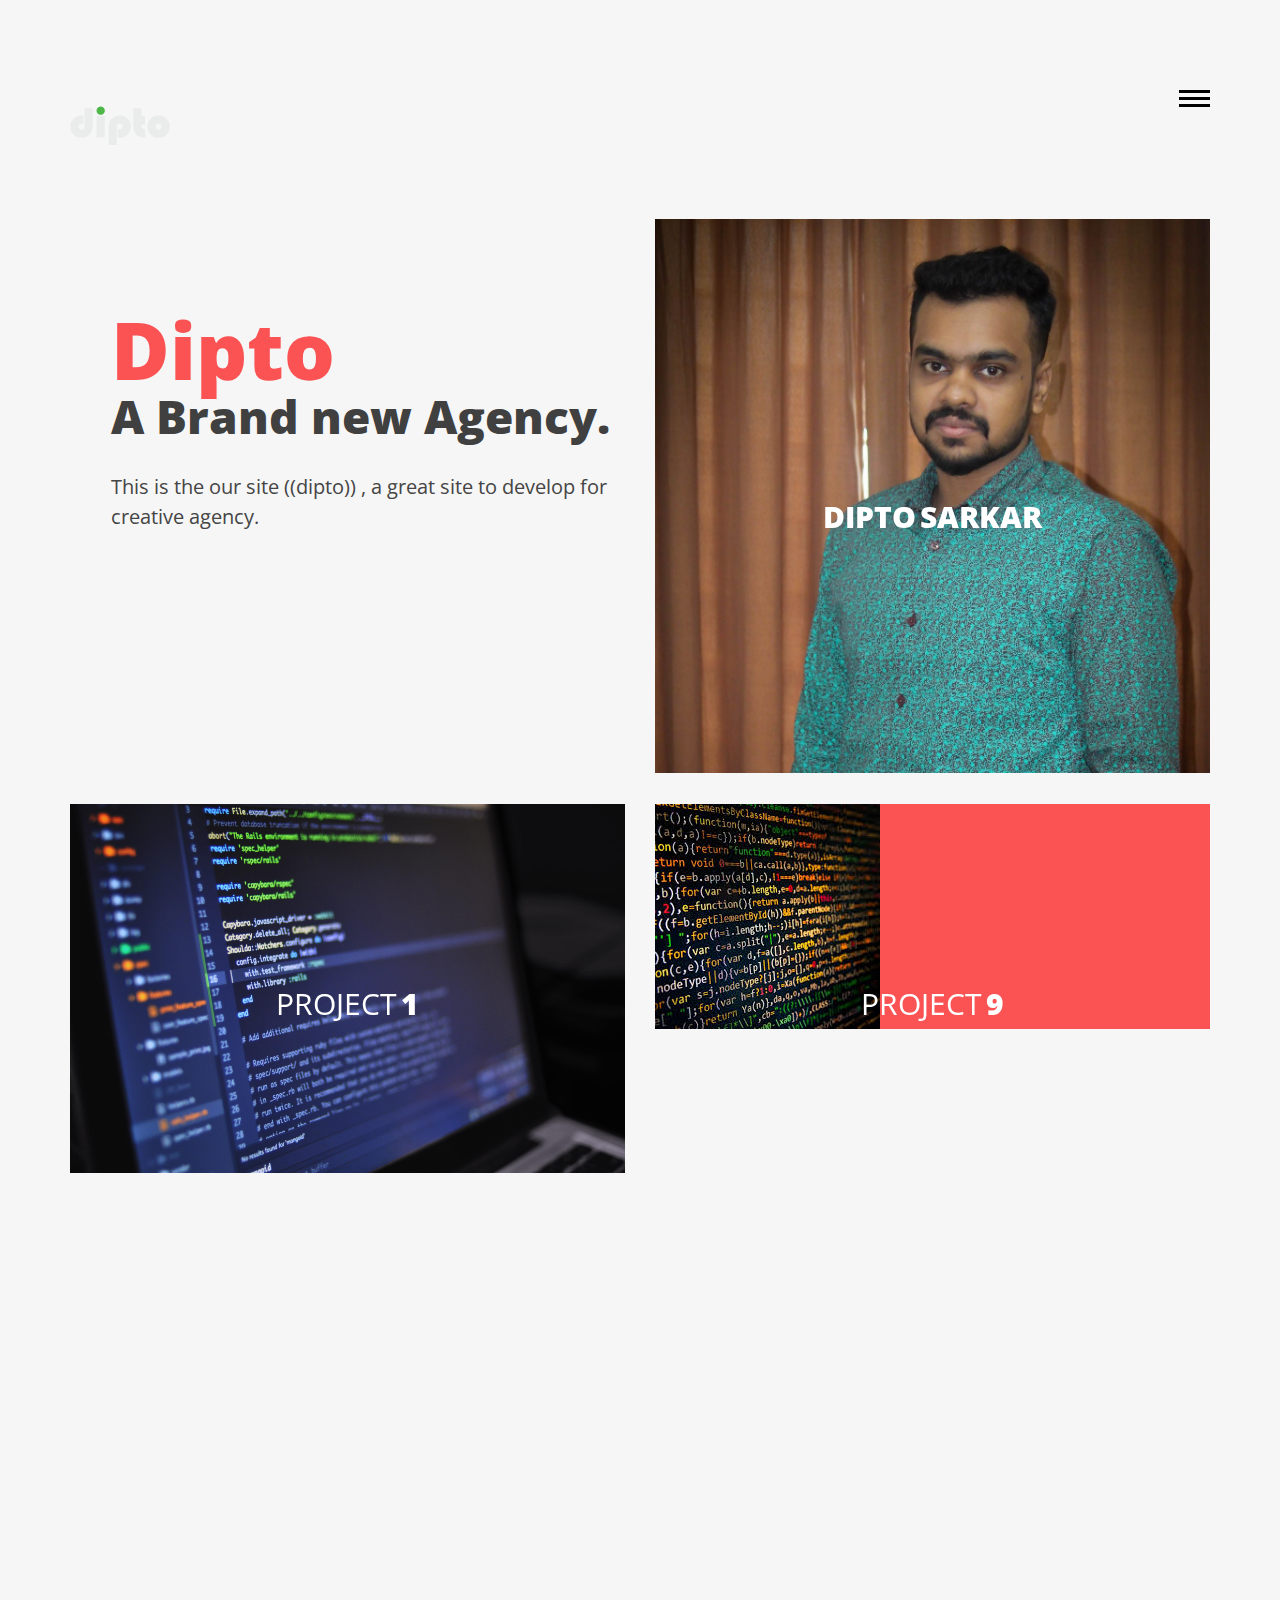
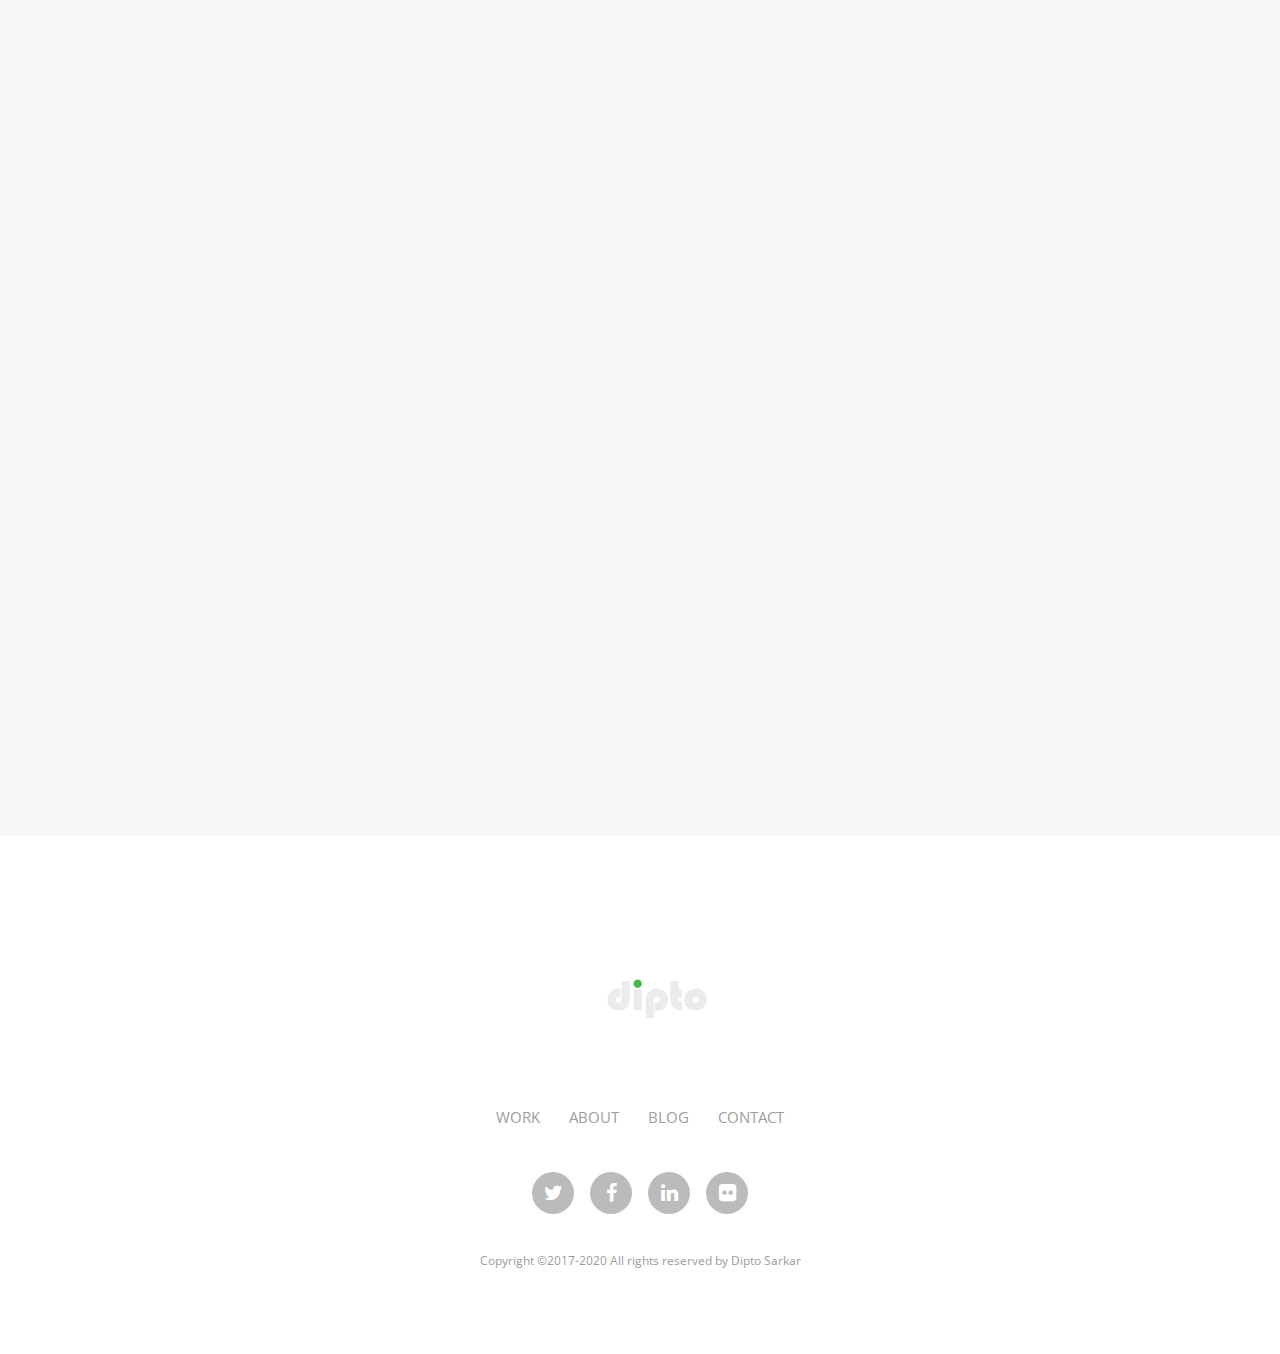
<file: index.html>
<!DOCTYPE HTML>

 <html>

    <head>

    	<meta name="viewport" content="width=device-width, initial-scale=1, maximum-scale=1" />

        <meta charset="utf-8">

        <!-- Description, Keywords and Author -->

        <meta name="description" content="">

        <meta name="author" content="">



        <title>Dipto Sarkar</title>

		<link rel="shortcut icon" href="images/favicon.ico" type="image/x-icon">



        <!-- style -->

        <link href="css/style.css" rel="stylesheet" type="text/css">

        <!-- style -->

        <!-- bootstrap -->

        <link href="css/bootstrap.min.css" rel="stylesheet" type="text/css">

        <!-- responsive -->

        <link href="css/responsive.css" rel="stylesheet" type="text/css">

        <!-- font-awesome -->

        <link href="css/font-awesome.min.css" rel="stylesheet" type="text/css">

        <!-- font-awesome -->

        <link href="css/effects/set2.css" rel="stylesheet" type="text/css">

        <link href="css/effects/normalize.css" rel="stylesheet" type="text/css">

        <link href="css/effects/component.css"  rel="stylesheet" type="text/css" >

	</head>



    <body>



    	<!-- header -->

        	<header role="header">

            	<div class="container">

                	<!-- logo -->

                    	<h1>

                        	<a id="om" href="index.html" title="avana LLC"><img src="logo.png" title="avana LLC" alt="avana LLC"/></a>

                        </h1>

                    <!-- logo -->

                    <!-- nav -->

                    <nav role="header-nav" class="navy">

                        <ul>

                            <li class="nav-active"><a href="index.html" title="Work">Work</a></li>

                            <li><a href="about.html" title="About">About</a></li>

                            <li><a href="blog.html" title="Blog">Blog</a></li>

                            <li><a href="contact.html" title="Contact">Contact</a></li>

                        </ul>

                    </nav>

                    <!-- nav -->

                </div>

            </header>

        <!-- header -->

        <!-- main -->

        <main role="main-home-wrapper" class="container">



            <div class="row">



            	<section class="col-xs-12 col-sm-6 col-md-6 col-lg-6 ">

                	<article role="pge-title-content">

                    	<header>

                        	<h2><span>Dipto</span> A Brand new Agency.</h2>

                        </header>

                        <p>This is the our site ((dipto)) , a great site to develop for creative agency.</p>

                    </article>

                </section>



                <section class="col-xs-12 col-sm-6 col-md-6 col-lg-6 grid">

                	<figure class="effect-oscar">

                    	<img src="y.jpg" alt="" class="img-responsive"/>

                        <figcaption>
                            <br><br><br><br><br><br>
                        	<h2><span>Dipto Sarkar</span></h2>

							<p>Personal gellary.</p>

							<a href="works-details.html">View more</a>

                        </figcaption>

                    </figure>

                </section>



                <div class="clearfix"></div>



                <section class="col-xs-12 col-sm-6 col-md-6 col-lg-6 grid">

                	<ul class="grid-lod effect-2" id="grid">

                    	<li>

                        	<figure class="effect-oscar">

                            <img src="f1.jpg" alt="" class="img-responsive"/>

                            <figcaption>



                                    <h2>Project <span>1</span></h2>

                                    <p>Project for Thonik, design studio based in Amsterdam</p>

                                    <a href="works-details.html">View more</a>



                            </figcaption>

                        </figure>

                        </li>



                        <li>

                        	<figure class="effect-oscar">

                            <img src="f2.jpg" alt="" class="img-responsive"/>

                            <figcaption>

                                <h2>Project<span>2</span></h2>

                                <p>Over 40,000 customers use our themes to power their</p>

                                <a href="works-details.html">View more</a>

                            </figcaption>

                        </figure>

                        </li>

                        <li>

                        	<figure class="effect-oscar">

                            <img src="f3.jpg" alt="" class="img-responsive"/>

                             <figcaption>

                                <h2>Project <span>3</span></h2>

                                    <p>Project for Thonik, design studio based in Amsterdam</p>

                                <a href="works-details.html">View more</a>

                            </figcaption>

                        </figure>

                        </li>

                        <li>

                        	<figure class="effect-oscar">

                            <img src="f4.jpg" alt="" class="img-responsive"/>

                             <figcaption>

                                <h2>Project<span>4</span></h2>

                                <p>Over 40,000 customers use our themes to power their</p>

                                <a href="works-details.html">View more</a>

                            </figcaption>

                        </figure>

                        </li>

                        <li>

                        	<figure class="effect-oscar">

                            <img src="f6.jpg" alt="" class="img-responsive"/>

                             <figcaption>

                                <h2>Project <span>5</span></h2>

                                    <p>Project for Thonik, design studio based in Amsterdam</p>

                                <a href="works-details.html">View more</a>

                            </figcaption>

                        </figure>

                        </li>

                        <li>

                        	<figure class="effect-oscar">

                            <img src="f1.jpg" alt="" class="img-responsive"/>

                             <figcaption>

                                <h2>Project <span>6</span></h2>

                                <p>Over 40,000 customers use our themes to power their</p>

                                <a href="works-details.html">View more</a>

                            </figcaption>

                        </figure>

                        </li>

                        <li>

                        	<figure class="effect-oscar">

                            <img src="f2.jpg" alt="" class="img-responsive"/>

                             <figcaption>

                                <h2>Project  <span>7</span></h2>

                                    <p>Project for Thonik, design studio based in Amsterdam</p>

                                <a href="works-details.html">View more</a>

                            </figcaption>

                        </figure>

                        </li>

                        <li>

                        	<figure class="effect-oscar">

                            <img src="f3.jpg" alt="" class="img-responsive"/>

                             <figcaption>

                                <h2>Project  <span>8</span></h2>

                                <p>Over 40,000 customers use our themes to power their</p>

                                <a href="works-details.html">View more</a>

                            </figcaption>

                        </figure>

                        </li>

                    </ul>

                </section>



                <section class="col-xs-12 col-sm-6 col-md-6 col-lg-6 grid">

                	<ul class="grid-lod effect-2" id="grid">

                    	<li>

                        	<figure class="effect-oscar">

                            <img src="f7.jpg" alt="" class="img-responsive"/>

                             <figcaption>

                                <h2>Project <span>9</span></h2>

                                <p>Galerie Anatome based in Paris</p>

                                <a href="works-details.html">View more</a>

                            </figcaption>

                        </figure>

                        </li>

                        <li>

                        	<figure class="effect-oscar">

                            <img src="f8.png" alt="" class="img-responsive"/>

                             <figcaption>

                                <h2>Project  <span>11</span></h2>

                                <p>Over 40,000 customers use our themes to power their</p>

                                <a href="works-details.html">View more</a>

                            </figcaption>

                        </figure>

                        </li>

                        <li>

                        	<figure class="effect-oscar">

                            <img src="f9.jpg" alt="" class="img-responsive"/>

                             <figcaption>

                                <h2>Project  <span>12</span></h2>

                                <p>Galerie Anatome based in Paris</p>

                                <a href="works-details.html">View more</a>

                            </figcaption>

                        </figure>

                        </li>

                        <li>

                        	<figure class="effect-oscar">

                            <img src="f10.jpg" alt="" class="img-responsive"/>

                             <figcaption>

                                <h2>Project  <span>13</span></h2>

                                <p>Over 40,000 customers use our themes to power their</p>

                                <a href="works-details.html">View more</a>

                            </figcaption>

                        </figure>

                        </li>

                        <li>

                        	<figure class="effect-oscar">

                            <img src="f1.jpg" alt="" class="img-responsive"/>

                             <figcaption>

                               <h2>Project  <span>14</span></h2>

                                <p>Galerie Anatome based in Paris</p>

                                <a href="works-details.html">View more</a>

                            </figcaption>

                        </figure>

                        </li>

                        <li>

                             <figure class="effect-oscar">

                                <img src="f2.jpg" alt="" class="img-responsive"/>

                                 <figcaption>

                                <h2>Project <span>15</span></h2>

                                <p>Over 40,000 customers use our themes to power their</p>

                                <a href="works-details.html">View more</a>

                            </figcaption>

                            </figure>

                        </li>

                        <li>

                       	 	<figure class="effect-oscar">

                            <img src="f3.jpg" alt="" class="img-responsive"/>

                             <figcaption>

                                <h2>Project  <span>16</span></h2>

                                <p>Galerie Anatome based in Paris</p>

                                <a href="works-details.html">View more</a>

                            </figcaption>

                        </figure>

                        </li>

                        <li>

                        	<figure class="effect-oscar">

                            <img src="f4.jpg" alt="" class="img-responsive"/>

                             <figcaption>

                                <h2>Project <span>17</span></h2>

                                <p>Over 40,000 customers use our themes to power their</p>

                                <a href="works-details.html">View more</a>

                            </figcaption>

                        </figure>

                        </li>

                    </ul>

                </section>

                <div class="clearfix"></div>

            </div>

        </main>

    	<!-- main -->

        <!-- footer -->

        <footer role="footer">

            <!-- logo -->

                <h1>

                    <a href="index.html" title="avana LLC"><img src="logo.png" title="avana LLC" alt="avana LLC"/></a>

                </h1>

            <!-- logo -->

            <!-- nav -->

            <nav role="footer-nav">

            	<ul>

                	<li><a href="index.html" title="Work">Work</a></li>

                    <li><a href="about.html" title="About">About</a></li>

                    <li><a href="blog.html" title="Blog">Blog</a></li>

                    <li><a href="contact.html" title="Contact">Contact</a></li>

                </ul>

            </nav>

            <!-- nav -->

            <ul role="social-icons">

            	<li><a href="#"><i class="fa fa-twitter" aria-hidden="true"></i></a></li>

                <li><a href=":  https://web.facebook.com/dipto.sarkar.148"><i class="fa fa-facebook" aria-hidden="true"></i></a></li>

                <li><a href="#"><i class="fa fa-linkedin" aria-hidden="true"></i></a></li>

                <li><a href="#"><i class="fa fa-flickr" aria-hidden="true"></i></a></li>

            </ul>

            <p class="copy-right">Copyright ©2017-2020 All rights reserved by Dipto Sarkar</p>

        </footer>

        <!-- footer -->



        <!-- jQuery (necessary for Bootstrap's JavaScript plugins) -->

        <script src="js/jquery.min.js" type="text/javascript"></script>

        <!-- custom -->

		<script src="js/nav.js" type="text/javascript"></script>

        <script src="js/custom.js" type="text/javascript"></script>

        <!-- Include all compiled plugins (below), or include individual files as needed -->

        <script src="js/bootstrap.min.js" type="text/javascript"></script>

        <script src="js/effects/masonry.pkgd.min.js"  type="text/javascript"></script>

		<script src="js/effects/imagesloaded.js"  type="text/javascript"></script>

		<script src="js/effects/classie.js"  type="text/javascript"></script>

		<script src="js/effects/AnimOnScroll.js"  type="text/javascript"></script>

        <script src="js/effects/modernizr.custom.js"></script>

        <!-- jquery.countdown -->

        <script src="js/html5shiv.js" type="text/javascript"></script>

    </body>

</html>
</file>
<file: css/style.css>
/*

	Theme Name: avana LLC

	Template URI:

	Description:

	Author:

	Author URI:

	License:

	License URI:

	Version: 1.0



	1. Body style

	2. Header

	3. Main

	4. Footer

	5. About



*/

@import url(https://fonts.googleapis.com/css?family=Open+Sans:400,300,300italic,400italic,600,600italic,700,700italic,800,800italic);

html {

	-ms-text-size-adjust: 100%;

	-webkit-text-size-adjust: 100%;

}

*, *:before, *:after {

	-webkit-box-sizing: border-box;

	-moz-box-sizing: border-box;

	box-sizing: border-box;

}

input, textarea {

	-webkit-appearance: none;

	-webkit-border-radius: 0;

}


button, html input[type="button"],/* 1 */ input[type="reset"], input[type="submit"] {

	-webkit-appearance: button;

	cursor: pointer;

 *overflow:visible;

}

body, img,.commentys-form input[type="text"],.commentys-form input[type="email"],.commentys-form input[type="url"],.commentys-form textarea {

	transition: all .2s linear;

	-o-transition: all .2s linear;

	-moz-transition: all .2s linear;

	-webkit-transition: all .2s linear;

}

html, body, div, span, object, iframe, h1, h2, h3, h4, h5, h6, p, blockquote, pre, abbr, address, cite, code, del, dfn, em, img, ins, kbd, q, samp, small, strong, sub, sup, var, b, i, dl, dt, dd, ol, ul, li, fieldset, form, label, legend, table, caption, tbody, tfoot, thead, tr, th, td, article, aside, canvas, details, figcaption, figure, footer, header, hgroup, menu, nav, section, summary, time, mark, audio, video, input, main {

	-webkit-box-sizing: border-box;

	-moz-box-sizing: border-box;

	box-sizing: border-box;

	margin: 0;

	padding: 0;

	vertical-align: baseline;

	border: 0;

	outline: 0;

}

article, aside, details, figcaption, figure, footer, header, hgroup, menu, nav, section, img, main {

	display: block

}

audio, canvas, video {

	display: inline-block;

 *display:inline;

 *zoom:1

}

blockquote:before, blockquote:after, q:before, q:after {

	content: '';

	content: none;

}

.clear {

	clear: both;

	line-height: 0;

	height: 0;

}

a {

	text-decoration: none;

	outline: none;

	color: #010101;

	transition-delay: 0s;

	transition-duration: 0.6s;

	transition-property: all;

	transition-timing-function: ease;

}

a:focus, img:focus, button:focus, .btn:focus {outline: none;}

::-moz-selection {background-color:#fb5353;color:#fff;text-shadow:none;}

::selection {background-color: #fb5353;color: #fff;text-shadow: none;}

@font-face {font-family: 'Open Sans', sans-serif;}

/*===== Header ===*/

header[role="header"]{ padding-top:80px; padding-bottom:39px}

header[role="header"] h1{ padding:0; margin:0}

header[role="header"] h1 > a{ max-width:66px; display:block; float:left}

header[role="header"] nav{ padding-top:10px;transition-delay: 0s;

transition-duration: 0.6s;transition-property: all;transition-timing-function: ease;}

header[role="header"] nav ul{ display:none; position: fixed; z-index:60; text-align:center; width:100%; height:100%; top:0; left:0; right:0; background-color:rgba(255,255,255,0.8); padding:0; margin:0; padding-top:199px;}

header[role="header"] nav ul > li{ font-weight:800; font-size:42px; display:block}

header[role="header"] nav ul > li > a{ display:block; line-height:72px; color:#404040}

header[role="header"] nav ul > li:hover a,header[role="header"] nav ul > li.nav-active a{ text-decoration:none; color:#fb5353}

header[role="header"] nav #menu-button {width: 31px;font-size: 0;float: right;height: 19px;position: relative; z-index:70;

-webkit-transform: rotate(0deg);-moz-transform: rotate(0deg);-o-transform: rotate(0deg);transform: rotate(0deg);-webkit-transition: .5s ease-in-out;-moz-transition: .5s ease-in-out;-o-transition: .5s ease-in-out;transition: .5s ease-in-out;cursor: pointer;}

header[role="header"] nav #menu-button span {display: block;position: absolute;z-index: 60;height: 3px;

width: 100%;background: #111111;opacity: 1;left: 0;

-webkit-transform: rotate(0deg);-moz-transform: rotate(0deg);-o-transform: rotate(0deg);

transform: rotate(0deg);-webkit-transition: .25s ease-in-out;-moz-transition: .25s ease-in-out;-o-transition: .25s ease-in-out;transition: .25s ease-in-out;}

header[role="header"] nav #menu-button span {background: #010101;}

header[role="header"] nav #menu-button span:nth-child(1) {top:0px;}

header[role="header"] nav #menu-button span:nth-child(2) {top:7px;}

header[role="header"] nav #menu-button span:nth-child(3) {top:14px;}

header[role="header"] nav #menu-button.open span:nth-child(1) {top: 10px;

-webkit-transform: rotate(135deg);-moz-transform: rotate(135deg);-o-transform: rotate(135deg);transform: rotate(135deg);}

header[role="header"] nav #menu-button.open span:nth-child(2) {opacity: 0;left: -60px;}

header[role="header"] nav #menu-button.open span:nth-child(3) {top: 10px;

-webkit-transform: rotate(-135deg);-moz-transform: rotate(-135deg);-o-transform: rotate(-135deg);transform: rotate(-135deg);}

/*===== main ===*/

main[role="main-home-wrapper"],main[role="main-inner-wrapper"] { padding-bottom:90px}

main[role="main-home-wrapper"] article[role="pge-title-content"],main[role="main-inner-wrapper"] article[role="pge-title-content"]{ padding-left:41px}

main[role="main-home-wrapper"] article[role="pge-title-content"] header,main[role="main-inner-wrapper"] article[role="pge-title-content"] header{ padding-bottom:19px; padding-top:83px}

main[role="main-home-wrapper"] article[role="pge-title-content"] header h2,main[role="main-inner-wrapper"] article[role="pge-title-content"] header h2{ font-size:46px; line-height:53px; color:#404040; font-weight:800}

main[role="main-home-wrapper"] article[role="pge-title-content"] header h2 span,main[role="main-inner-wrapper"] article[role="pge-title-content"] header h2 span{ display:block; font-size:80px; color:#fb5353; padding-bottom:15px}

main[role="main-home-wrapper"] article[role="pge-title-content"] p,main[role="main-inner-wrapper"] article[role="pge-title-content"] p{ font-size:20px; line-height:30px; color:#454545}

/*===== footer ===*/

footer[role="footer"]{ background-color:#FFF; padding-top:100px; padding-bottom:77px}

footer[role="footer"] > h1 a{ margin:0 auto; display:block; max-width:66px;}

footer[role="footer"] nav{ padding-top:37px; padding-bottom:43px}

footer[role="footer"] nav > ul{ text-align:center; padding:0; margin:0}

footer[role="footer"] nav > ul > li{ display: inline-block; text-transform:uppercase; font-size:15px; margin:0 13px}

footer[role="footer"] nav > ul > li > a{ color:#9d9d9d}

footer[role="footer"] nav > ul > li:hover a{ text-decoration:none; color:#fb5353}

footer[role="footer"] ul[role="social-icons"]{ padding:0; margin:0; text-align:center; padding-bottom:40px;}

footer[role="footer"] ul[role="social-icons"] > li{ display: inline-block; margin:0 6.5px}

footer[role="footer"] ul[role="social-icons"] > li > a{ display:block; width:42px; height:42px; background-color:#bbbbbb; color:#FFF; line-height:42px; font-size:20px; border-radius:100%; text-align:center}

footer[role="footer"] ul[role="social-icons"] > li:hover a{ background-color:#fb5353}

footer[role="footer"] .copy-right{ text-align:center; display:block; font-size:12px; line-height:13px; color:#9c9c9c}

/*===== About ===*/

main[role="main-inner-wrapper"] .about-content{ background-color:#fb5353; padding-top:57px; padding-left:70px; padding-right:67px; padding-bottom:58px}

main[role="main-inner-wrapper"] .about-content p{ font-size:17px; line-height:30px; color:#FFF; padding-bottom:20px}

main[role="main-inner-wrapper"] .thumbnails-pan{ padding-top:30px}

main[role="main-inner-wrapper"] .thumbnails-pan section figure{ background-color:#FFF; position:relative; overflow:hidden; cursor:pointer}

main[role="main-inner-wrapper"] .thumbnails-pan section figure,main[role="main-inner-wrapper"] .thumbnails-pan section figure, img,main[role="main-inner-wrapper"] .thumbnails-pan section figure figcaption,section.blog-content figure,section.blog-content figure img,section.blog-content  article{transition-delay: 0s;transition-duration: 0.6s;transition-property: all;transition-timing-function: ease;}

main[role="main-inner-wrapper"] .thumbnails-pan section figure figcaption{ position:absolute; bottom:-50%; left:0; right:0; background-color:#fb5353; margin:0 69px; text-align:center; color:#FFF; padding-top:16px; padding-bottom:27px}

main[role="main-inner-wrapper"] .thumbnails-pan section figure figcaption h3{ font-size:21px; line-height:22px; font-weight:300}

main[role="main-inner-wrapper"] .thumbnails-pan section figure figcaption h5{ text-transform:uppercase; font-size:13px; line-height:14px; font-weight:bold}

main[role="main-inner-wrapper"] .thumbnails-pan section figure:hover,section.blog-content:hover article{ background-color:#fb5353; color:#FFF}

main[role="main-inner-wrapper"] .thumbnails-pan section figure:hover img,section.blog-content:hover figure img{-webkit-transform: scale3d(1.08,1.08,2);transform: scale3d(1.08,1.08,2); opacity:0.5}

main[role="main-inner-wrapper"] .thumbnails-pan section figure:hover figcaption{ bottom:0;}

/*===== Blog ===*/

article[role="pge-title-content"].blog-header{ padding-bottom:218px}

section.blog-content{ margin-bottom:29px}

section.blog-content figure{ overflow:hidden; position:relative;background-color: rgba(255,255,255,0.4); cursor:pointer}

section.blog-content figure .post-date{ text-align:center; color:#FFF; font-weight:800; font-size:14px; line-height:18px; text-transform:uppercase; display:block; background-color:#fb5353; width:130px; height:130px; position:absolute; left:0; top:0; padding-top:41px; z-index:50}

section.blog-content figure .post-date span{ font-size:50px; line-height:35px; display:block}

section.blog-content  article{ font-size:21px; line-height:30px; color:#FFF;  font-weight:800; color:#343434; padding-left:42px; padding-top:33px; padding-bottom:31px;}

section.blog-content:hover figure img{ opacity:0.5}

/*===== Contact ===*/

article[role="pge-title-content"].contact-header{ padding-bottom:218px}

article[role="pge-title-content"].contact-header p a{ color:#343434; padding-right:34px}

article[role="pge-title-content"].contact-header p a:hover{color:#fb5353; text-decoration:none}

.demo-wrapper {width: 100%;margin: 0 auto;height:499px;}

#surabaya {width: 100%;height: 100%;}

.error_message{ color:#e84d49}

#success_page h3,#success_page p{color:#60ca6f }

.contat-from-wrapper{ padding:0 69px; margin-top:108px}

.contat-from-wrapper input[type="text"],.contat-from-wrapper input[type="email"],.contat-from-wrapper textarea{ width:100%; display:block; outline:none; border-bottom:1px solid #bbbbbb; background-color:inherit; color:#404040; font-size:21px; line-height:23px; padding-bottom:24px}

.contat-from-wrapper input[type="text"]:focus,.contat-from-wrapper input[type="email"]:focus,.contat-from-wrapper textarea:focus{ border-bottom-color:#9f9e9e}

.contat-from-wrapper form ::-webkit-input-placeholder { color:#404040; }

.contat-from-wrapper form ::-moz-placeholder { color:#404040; } /* firefox 19+ */

.contat-from-wrapper form :-ms-input-placeholder { color:#404040; } /* ie */

.contat-from-wrapper form input:-moz-placeholder { color:#404040; }

.contat-from-wrapper textarea{ border-bottom:1px solid #bbbbbb; border-left:none; border-right:none; border-top:none; height:77px; margin-top:56px}

.contat-from-wrapper input[type="submit"]{ display:block; border:none; outline:none; width:200px; line-height:60px; text-transform:uppercase; font-size:21px; color:#FFF; font-weight:800; letter-spacing:2px; background-color:#e84d49; margin:41px auto; margin-bottom:0}

.contat-from-wrapper input[type="submit"]:hover{background-color:#f8524e}

/*== Work Details ==*/

.work-details,.blog-details{ padding:0 69px; margin-top:73px}

.work-details header h2{ color:#343434; font-size:36px; font-weight:800}

.work-details header a{ display:inline-block; color:#fb5353; font-size:18px;font-weight:800;padding-top:3px}

.work-details header a i{ color:#0d0d0d; padding-left:10px}

.work-details header a:hover{ color:#0d0d0d; text-decoration:none}

.work-details header a:hover i{ color:#fb5353}

.work-details p{ font-size:16px; color:#666666; line-height:30px; margin-bottom:20px; font-weight:300}

.work-details p strong{ font-weight:800}

.work-images{ margin-top:46px}

.work-images li{ margin-bottom:50px}

/*== Blog Details ==*/

.bog-header { padding-bottom:62px}

.bog-header h3,.comments-pan h3,.commentys-form h4{ color:#404040;font-weight:800; padding-bottom:24px; display:block}

.bog-header h3 span{ color:#fb5353}

.bog-header h2{ font-size:36px; font-weight:normal}

.blog-details .enter-content{ margin-top:62px}

.blog-details .enter-content p{ font-size:16px; line-height:30px; font-weight:300; margin-bottom:23px}

.comments-pan{border-top:2px solid #dedede; padding-top:15px}

.comments-pan h3{border-bottom:2px solid #dedede; padding-bottom:34px; margin-bottom:52px}

.comments-reply,.reply-pan{ padding:0; margin:0; list-style:none}

.comments-reply li{ display:block; border-bottom:2px solid #dedede; overflow:hidden; padding-bottom:51px; margin-bottom:39px}

.comments-reply li figure{ float:left; width:70px; background-color:#000}

.comments-reply li section{ float:left; padding-left:30px; font-size:16px; line-height:30px; font-weight:300; color:#343434;width: 92%;}

.comments-reply li section .date-pan{ font-size:14px; line-height:18px; padding-bottom:25px}

.comments-reply li section h4{font-weight:800; color:#404040; font-size:21px; margin-bottom:6px; margin-top:0}

.comments-reply li section h4 a{ font-size:16px; color:#fb5353;font-weight:400; display:inline-block; padding-left:20px}

.reply-pan{ clear:both; display:block; margin-left:100px;padding-top:39px }

.reply-pan li{ border-bottom:none;border-top:2px solid #dedede; padding-bottom:0; margin-bottom:0;padding-top:38px;}

.commentys-form h4{ font-size:24px}

.commentys-form form{ margin-top:30px}

.commentys-form input[type="text"],.commentys-form input[type="email"],.commentys-form input[type="url"],.commentys-form textarea{ font-size:21px; line-height:22px; color:#404040; padding-bottom:26px; border-bottom:2px solid #bbbbbb; width:100%; display:block; border-left:none; border-right:none; border-top:none; background-color:transparent; outline:none}

.commentys-form textarea{ margin-top:57px}

.commentys-form input[type="text"]:focus,.commentys-form input[type="email"]:focus,.commentys-form input[type="url"]:focus,.commentys-form textarea:focus{ border-bottom-color:#000}

.commentys-form input[type="button"]{ padding:0 36px; text-transform:uppercase; display:inline-block; font-size:21px; line-height:60px; color:#FFF; font-weight: bold; text-align:center; border:none; outline:none; background-color:#fb5353; margin-top:50px}

.commentys-form input[type="button"]:hover{ background-color:#ff5c5c}
</file>
<file: css/responsive.css>
/* md */
@media (min-width: 992px) and (max-width: 1199px) {
	.comments-reply li section{ width:88%}
}
/* sm */
@media (min-width: 768px) and (max-width: 991px) {
	header[role="header"]{ padding:8% 0;}
	header[role="header"] nav ul{ padding-top:10%}
	main[role="main-home-wrapper"] article[role="pge-title-content"],main[role="main-inner-wrapper"] article[role="pge-title-content"]{ padding-left:0}
	main[role="main-home-wrapper"] article[role="pge-title-content"] header,main[role="main-inner-wrapper"] article[role="pge-title-content"] header{ padding-top:0}
	main[role="main-home-wrapper"] article[role="pge-title-content"] header h2,main[role="main-inner-wrapper"] article[role="pge-title-content"] header h2{ font-size:34px}
	main[role="main-home-wrapper"] article p br{ display:none}
	footer[role="footer"]{ padding:30px 0}
	footer[role="footer"] nav{ padding:15px 0}
	main[role="main-inner-wrapper"] .about-content{ padding:5%}
	main[role="main-inner-wrapper"] .thumbnails-pan section figure figcaption{ margin:0 10%}
	section.blog-content figure .post-date{ padding-top:20px; height:100px; width:100px}
	article.contact-header[role="pge-title-content"] p a{padding-right:10px}
	.contat-from-wrapper{ margin-top:10px; padding:0 15px}
	.grid-lod li{ width:100% !important; position:static !important; display:inline-block}
	.grid-lod li img{ width:100%}
	.work-details,.blog-details{ padding:0; margin-top:0}
	.comments-reply li section{ width:88%}
}
/* xs */
@media (max-width: 767px) {
	header[role="header"]{ padding:8% 0;}
	header[role="header"] nav ul{ padding-top:10%}
	header[role="header"] nav ul > li{ font-size:30px}
	header[role="header"] nav ul > li > a{ line-height:55px}
	main[role="main-home-wrapper"] article[role="pge-title-content"],main[role="main-inner-wrapper"] article[role="pge-title-content"]{ padding-left:0}
	main[role="main-home-wrapper"] article[role="pge-title-content"] header,main[role="main-inner-wrapper"] article[role="pge-title-content"] header{ padding-top:10px}
	main[role="main-home-wrapper"] article[role="pge-title-content"] header h2,main[role="main-inner-wrapper"] article[role="pge-title-content"] header h2{ font-size:47px}
	main[role="main-home-wrapper"] article[role="pge-title-content"] header h2 span, main[role="main-inner-wrapper"] article[role="pge-title-content"] header h2 span{ font-size:60px;}
	main[role="main-home-wrapper"] article{ padding-bottom:30px}
	main[role="main-home-wrapper"] article p br{ display:none}
	footer[role="footer"]{ padding:40px 0}
	footer[role="footer"] nav{ padding:15px 0}
	main[role="main-inner-wrapper"] .about-content{ padding:5%}
	main[role="main-inner-wrapper"] .thumbnails-pan section figure{ margin-bottom:20px}
	article[role="pge-title-content"].blog-header,article[role="pge-title-content"].contact-header{ padding-bottom:30px}
	section.blog-content figure .post-date{ padding-top:20px; height:100px; width:100px}
	section.blog-content article{ padding:2% 5%; font-size:18px; line-height:24px;font-family: 'proxima_nova_cn_rgregular';}
	article.contact-header[role="pge-title-content"] p a{ font-size:18px; padding-right:10px}
	.contat-from-wrapper{ margin-top:10px; padding:0 15px}
	.contat-from-wrapper input[type="text"], .contat-from-wrapper input[type="email"]{ margin-bottom:20px}
	.contat-from-wrapper textarea{ margin-top:0}
	.work-details,.blog-details{ padding:0; margin-top:0}
	.work-images{ margin-top:0}
	.work-images li{ margin-bottom:0; width:100%}
	.work-images li figcaption h2{ font-size:18px;}
	.grid-lod li{ width:100% !important; position:static !important}
	.bog-header h3, .comments-pan h3, .commentys-form h4{ padding-bottom:0}
	.bog-header h2{ font-size:18px; line-height:26px}
	.bog-header{ padding-bottom:20px}
	.blog-details .enter-content{ margin-top:10px}
	.blog-details .enter-content p,.comments-reply li section{ font-size:14px; line-height:26px}
	.comments-pan h3{ padding-bottom:20px; margin-top:0}
	.comments-reply li section{ float:none; width:auto; padding-left:0}
	.comments-reply li figure{ margin-right:20px}
	.reply-pan{ margin-left:20px}
	.commentys-form input[type="text"], .commentys-form input[type="email"], .commentys-form input[type="url"], .commentys-form textarea{ margin-bottom:20px}
	.commentys-form textarea{ margin-top:0; margin-bottom:0}
	
}
</file>
<file: css/effects/set2.css>
.grid {

	position: relative;

	list-style: none; overflow:hidden; 

	text-align: center;

}



/* Common style */

.grid figure {

	position: relative;margin-bottom:31px;

	overflow: hidden;

	min-width: 100%;

	max-width: 100%;

	width:100%;

	height: 100%; min-height:100%;

	background: #3085a3;

	text-align: center;

	cursor: pointer;

}



.grid figure img {

	position: relative;

	display: block;

	min-height: 100%;

	max-width: 100%;

	opacity: 0.8;

}



.grid figure figcaption {

	padding:0;

	color: #fff;

	text-transform: uppercase;

	font-size: 1.25em;

	-webkit-backface-visibility: hidden;

	backface-visibility: hidden;

	line-height:100%;

}

.grid figure figcaption header a{}

.grid figure figcaption::before,

.grid figure figcaption::after {

	pointer-events: none;

}



.grid figure figcaption,

.grid figure figcaption > a {

	position: absolute;

	top: 0;

	left: 0;

	width: 100%;

	height: 100%;

}



/* Anchor will cover the whole item by default */

/* For some effects it will show as a button */

.grid figure figcaption > a {

	z-index: 1000;

	text-indent: 200%;

	white-space: nowrap;

	font-size: 0;

	opacity: 0;

}



.grid figure h2 {

	word-spacing: -0.15em;

	font-weight:400; color:#FFF;

}



.grid figure h2 span {

	font-weight: 800;

}



.grid figure h2,

.grid figure p {

	margin: 0;

}



.grid figure p {

	letter-spacing: 1px;

	font-size:16px; line-height:22px;

}





/* Individual effects */




/*---------------*/

/***** Oscar *****/

/*---------------*/



figure.effect-oscar {

	/*background: -webkit-linear-gradient(45deg, #22682a 0%, #9b4a1b 40%, #3a342a 100%);

	background: linear-gradient(45deg, #22682a 0%,#9b4a1b 40%,#3a342a 100%);*/

	background-color:#fb5353;

}



figure.effect-oscar img {

	opacity: 1;

	-webkit-transition: opacity 0.35s;

	transition: opacity 0.35s;

}



figure.effect-oscar figcaption {

	padding: 4em;

	background-color: rgba(58,52,42,0);

	-webkit-transition: background-color 0.35s;

	transition: background-color 0.35s;

}



figure.effect-oscar figcaption::before {

	position: absolute;

	top: 30px;

	right: 30px;

	bottom: 30px;

	left: 30px;

	border: 1px solid #fff;

	content: '';

}



figure.effect-oscar h2 {

font-weight:400;	margin: 20% 0 10px 0;

	-webkit-transition: -webkit-transform 0.35s;

	transition: transform 0.35s;

	-webkit-transform: translate3d(0,100%,0);

	transform: translate3d(0,100%,0);

}

figure.effect-oscar h2 span{

	font-weight:800

}

figure.effect-oscar figcaption::before,

figure.effect-oscar p {

	font-weight:400;

	opacity: 0;

	-webkit-transition: opacity 0.35s, -webkit-transform 0.35s;

	transition: opacity 0.35s, transform 0.35s;

	-webkit-transform: scale(0);

	transform: scale(0);

}



figure.effect-oscar:hover h2 {

	-webkit-transform: translate3d(0,0,0);

	transform: translate3d(0,0,0);

}



figure.effect-oscar:hover figcaption::before,

figure.effect-oscar:hover p {

	opacity: 1;

	-webkit-transform: scale(1);

	transform: scale(1);

}



figure.effect-oscar:hover figcaption {

	background-color: rgba(58,52,42,0);

}



figure.effect-oscar:hover img {

	opacity: 0.4;

}



@media screen and (max-width: 50em) {

	.content {

		padding: 0 10px;

		text-align: center;

	}

	.grid figure {

		display: inline-block;

		float: none;

		margin: 10px auto;

		width: 100%;

	}

}

@media (min-width: 768px) and (max-width: 991px) {

	figure.effect-oscar figcaption::before{ left:10px; right:10px; top:10px; bottom:10px;}

	figure.effect-oscar figcaption{ padding:0em}

	figure.effect-oscar h2{ font-size:20px;}

	figure.effect-oscar p{ font-size:13px;  padding:2%; display:block; width:90%; margin:0 auto;}

}



@media (max-width: 767px) {

	figure.effect-oscar figcaption::before{ left:10px; right:10px; top:10px; bottom:10px;}

	figure.effect-oscar figcaption{ padding:0em}

	figure.effect-oscar h2{ font-size:15px;}

	figure.effect-oscar p{ font-size:13px;  padding:2%; display:block; width:90%; margin:0 auto;}

}
</file>
<file: css/effects/component.css>
.grid-lod {
	/*max-width: 69em;
	list-style: none;
	margin: 30px auto;
	padding: 0;*/
}

.grid-lod li {
	display: block;
/*	float: left;
	padding: 7px;
	width: 33%;*/
	opacity: 0;
}

.grid-lod li.shown,
.no-js .grid-lod li,
.no-cssanimations .grid-lod li {
	opacity: 1;
}

.grid-lod li a,
.grid-lod li img {
	outline: none;
	border: none;
	display: block;
	max-width: 100%;
}

/* Effect 1: opacity */
.grid-lod.effect-1 li.animate {
	-webkit-animation: fadeIn 0.65s ease forwards;
	animation: fadeIn 0.65s ease forwards;
}

@-webkit-keyframes fadeIn {
	0% { }
	100% { opacity: 1; }
}

@keyframes fadeIn {
	0% { }
	100% { opacity: 1; }
}

/* Effect 2: Move Up */
.grid-lod.effect-2 li.animate {
	-webkit-transform: translateY(200px);
	transform: translateY(200px);
	-webkit-animation: moveUp 0.65s ease forwards;
	animation: moveUp 0.65s ease forwards;
}

@-webkit-keyframes moveUp {
	0% { }
	100% { -webkit-transform: translateY(0); opacity: 1; }
}

@keyframes moveUp {
	0% { }
	100% { -webkit-transform: translateY(0); transform: translateY(0); opacity: 1; }
}

/* Effect 3: Scale up */
.grid-lod.effect-3 li.animate {
	-webkit-transform: scale(0.6);
	transform: scale(0.6);
	-webkit-animation: scaleUp 0.65s ease-in-out forwards;
	animation: scaleUp 0.65s ease-in-out forwards;
}

@-webkit-keyframes scaleUp {
	0% { }
	100% { -webkit-transform: scale(1); opacity: 1; }
}

@keyframes scaleUp {
	0% { }
	100% { -webkit-transform: scale(1); transform: scale(1); opacity: 1; }
}

/* Effect 4: fall perspective */
.grid-lod.effect-4 {
	-webkit-perspective: 1300px;
	perspective: 1300px;
}

.grid-lod.effect-4 li.animate {
	-webkit-transform-style: preserve-3d;
	transform-style: preserve-3d;
	-webkit-transform: translateZ(400px) translateY(300px) rotateX(-90deg);
	transform: translateZ(400px) translateY(300px) rotateX(-90deg);
	-webkit-animation: fallPerspective .8s ease-in-out forwards;
	animation: fallPerspective .8s ease-in-out forwards;
}

@-webkit-keyframes fallPerspective {
	0% { }
	100% { -webkit-transform: translateZ(0px) translateY(0px) rotateX(0deg); opacity: 1; }
}

@keyframes fallPerspective {
	0% { }
	100% { -webkit-transform: translateZ(0px) translateY(0px) rotateX(0deg); transform: translateZ(0px) translateY(0px) rotateX(0deg); opacity: 1; }
}

/* Effect 5: fly (based on http://lab.hakim.se/scroll-effects/ by @hakimel) */
.grid-lod.effect-5 {
	-webkit-perspective: 1300px;
	perspective: 1300px;
}

.grid-lod.effect-5 li.animate {
	-webkit-transform-style: preserve-3d;
	transform-style: preserve-3d;
	-webkit-transform-origin: 50% 50% -300px;
	transform-origin: 50% 50% -300px;
	-webkit-transform: rotateX(-180deg);
	transform: rotateX(-180deg);
	-webkit-animation: fly .8s ease-in-out forwards;
	animation: fly .8s ease-in-out forwards;
}

@-webkit-keyframes fly {
	0% { }
	100% { -webkit-transform: rotateX(0deg); opacity: 1; }
}

@keyframes fly {
	0% { }
	100% { -webkit-transform: rotateX(0deg); transform: rotateX(0deg); opacity: 1; }
}

/* Effect 6: flip (based on http://lab.hakim.se/scroll-effects/ by @hakimel) */
.grid-lod.effect-6 {
	-webkit-perspective: 1300px;
	perspective: 1300px;
}

.grid-lod.effect-6 li.animate {
	-webkit-transform-style: preserve-3d;
	transform-style: preserve-3d;
	-webkit-transform-origin: 0% 0%;
	transform-origin: 0% 0%;
	-webkit-transform: rotateX(-80deg);
	transform: rotateX(-80deg);
	-webkit-animation: flip .8s ease-in-out forwards;
	animation: flip .8s ease-in-out forwards;
}

@-webkit-keyframes flip {
	0% { }
	100% { -webkit-transform: rotateX(0deg); opacity: 1; }
}

@keyframes flip {
	0% { }
	100% { -webkit-transform: rotateX(0deg); transform: rotateX(0deg); opacity: 1; }
}

/* Effect 7: helix (based on http://lab.hakim.se/scroll-effects/ by @hakimel) */
.grid-lod.effect-7 {
	-webkit-perspective: 1300px;
	perspective: 1300px;
}

.grid-lod.effect-7 li.animate {
	-webkit-transform-style: preserve-3d;
	transform-style: preserve-3d;
	-webkit-transform: rotateY(-180deg);
	transform: rotateY(-180deg);
	-webkit-animation: helix .8s ease-in-out forwards;
	animation: helix .8s ease-in-out forwards;
}

@-webkit-keyframes helix {
	0% { }
	100% { -webkit-transform: rotateY(0deg); opacity: 1; }
}

@keyframes helix {
	0% { }
	100% { -webkit-transform: rotateY(0deg); transform: rotateY(0deg); opacity: 1; }
}

/* Effect 8:  */
.grid-lod.effect-8 {
	-webkit-perspective: 1300px;
	perspective: 1300px;
}

.grid-lod.effect-8 li.animate {
	-webkit-transform-style: preserve-3d;
	transform-style: preserve-3d;
	-webkit-transform: scale(0.4);
	transform: scale(0.4);
	-webkit-animation: popUp .8s ease-in forwards;
	animation: popUp .8s ease-in forwards;
}

@-webkit-keyframes popUp {
	0% { }
	70% { -webkit-transform: scale(1.1); opacity: .8; -webkit-animation-timing-function: ease-out; }
	100% { -webkit-transform: scale(1); opacity: 1; }
}

@keyframes popUp {
	0% { }
	70% { -webkit-transform: scale(1.1); transform: scale(1.1); opacity: .8; -webkit-animation-timing-function: ease-out; animation-timing-function: ease-out; }
	100% { -webkit-transform: scale(1); transform: scale(1); opacity: 1; }
}

@media screen and (max-width: 900px) {
	.grid-lod li {
		width: 50%;
	}
}

@media screen and (max-width: 400px) {
	.grid-lod li {
		width: 100%;
	}
}
</file>
